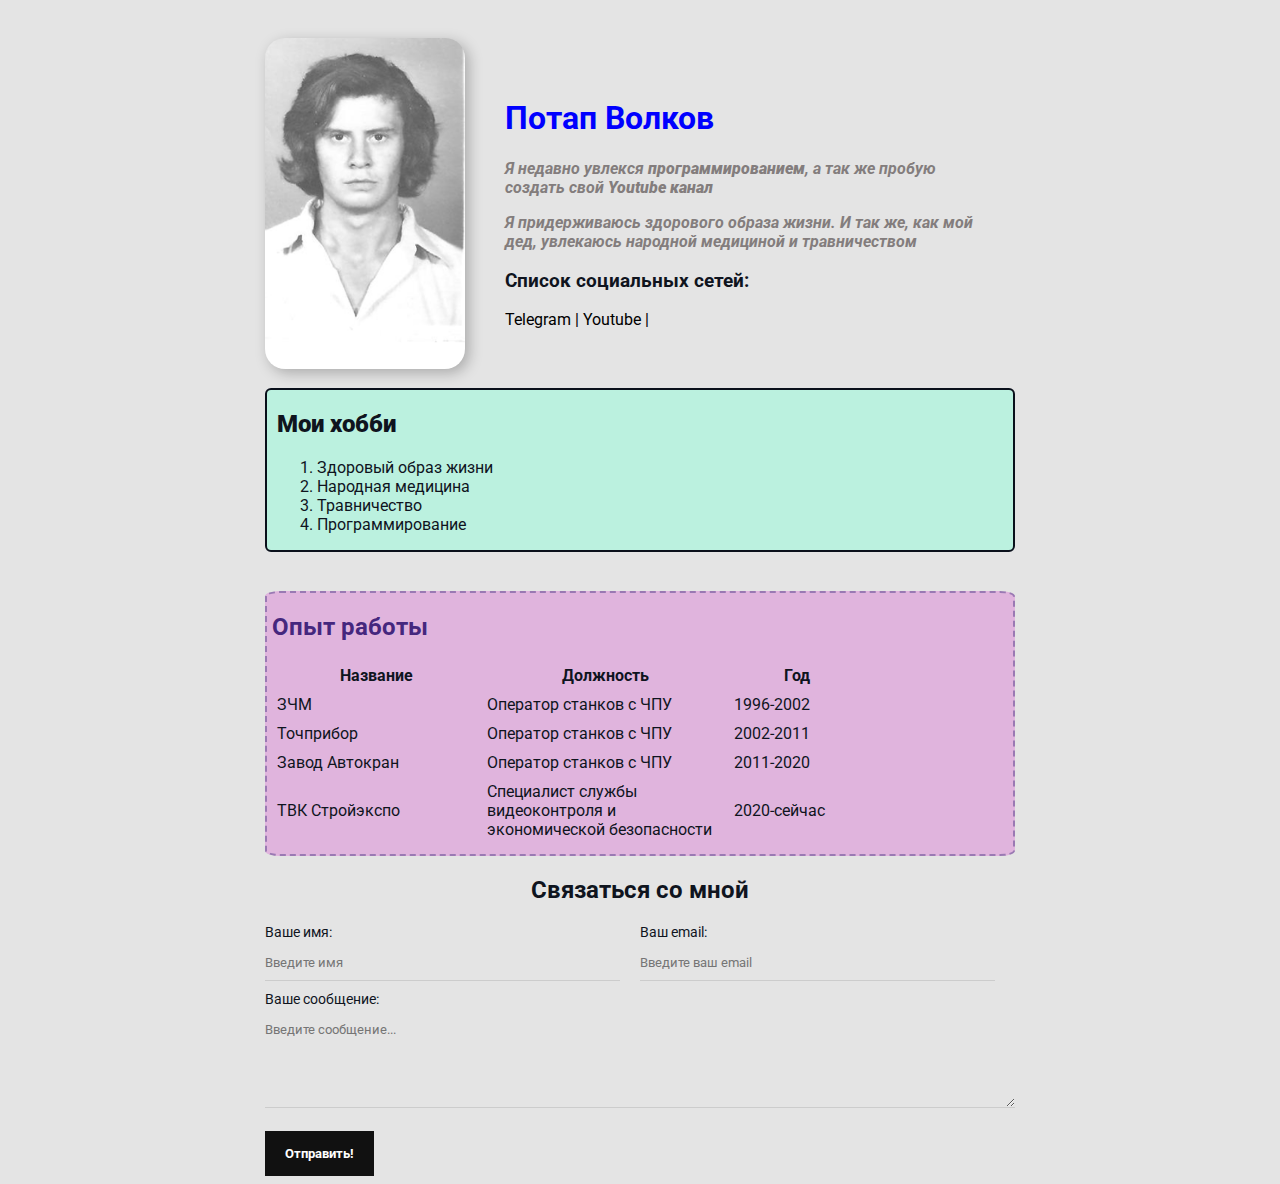
<file: index.html>
<!DOCTYPE html>
<html lang="ru">
<head>
    <meta charset="UTF-8">
    <meta charset="UTF-8">
    <meta http-equiv="X-UA-Compatible" content="IE=edge">
    <meta name="viewport" content="width=device-width, initial-scale=1.0">
    <meta name="keywords" content="Потап, Волков, резюме">
    <meta name="description" content="Зто сайт - резюме Потапа Волкова">
    <title>Potap resume</title>
    <link rel="stylesheet" href="style.css">
</head>
<body>
<div class="container">
    <div class="info">
        
        <img src="images/018_1.jpg" alt="Мой аватар" class="avatar" > 
        
        <div class="info-text">    
            
            <h1>Потап Волков</h1> 
                
                
            <p>Я недавно увлекся <strong>программированием</strong>, а так же пробую создать свой <strong>Youtube канал</strong></p>
            <p>Я придерживаюсь <em>здорового образа жизни</em>. И так же, как мой дед, увлекаюсь <em>народной медициной</em> 
                и <em>травничеством</em></p>
                
                
            <h3>Список социальных сетей:</h3>
                
                <nav>
                    
                    <a href="https://t.me/Tapik1978" target="_blank">Telegram | </a> 
                    <a href="https://www.youtube.com/@user-jq2fl3ox1f" target="_blank">Youtube |</a>
                </nav>
        </div>    
    </div>
        <br>
        
                        
                </tbody>
                </tr>
                <tr>
                    <tbody><div class="card">
            <h2><strong>Мои хобби</strong></h2>
        
        
            <ol>
                <li>Здоровый образ жизни</li>
                <li>Народная медицина</li>
                <li>Травничество</li>
                <li>Программирование</li>
            </ol>
        </div>
        <br>
        <div class="card1">
            <h2 id="opyt">Опыт работы</h2>
        
            <table>
                <tr>
                    <thead>
                        <th>Название</th>
                        <th>Должность</th>
                        <th>Год</th>
                    </thead>
                </tr>
                <tr>
                    <tbody>
                        <td>ЗЧМ</td>
                        <td>Оператор станков с ЧПУ</td>
                        <td>1996-2002</td>
                </tbody>
                <tr>
                    <tbody>
                        <td>Точприбор</td>
                        <td>Оператор станков с ЧПУ</td>
                        <td>2002-2011</td>
                    </tbody>
                </tr>
                <tr>
                    <tbody>
                        <td>Завод Автокран</td>
                        <td>Оператор станков с ЧПУ</td>
                        <td>2011-2020</td>
                    </tbody>
                <tr>
                    <tbody>
                        <td>ТВК Стройэкспо</td>
                        <td>Специалист службы видеоконтроля и экономической безопасности</td>
                        <td>2020-сейчас</td>
                    </tbody>
                </tr>
            </table>
        </div>
        
        
        
            
            <form action="/" class="form">

            <h2>Связаться со мной</h2>

            <div class="form-rou">
                
                <div class="form-group">
                    <label for="name">Ваше имя:</label>
                    <input type="text" id="name" placeholder="Введите имя">
                </div>

                <div class="form-group">
                    <label for="email">Ваш email:</label>
                    <input type="email" id="email" placeholder="Введите ваш email">
                </div>
            </div>    
            
                <div class="form-group">
                    <label for="message">Ваше сообщение:</label>
                    
                    <textarea id="message" cols="20" rows="5" placeholder="Введите сообщение..."></textarea>    
                </div>
                
        
            <br>
            <button class="btn" type="submit"><strong>Отправить!</strong></button>
            </form>
        </div>
    
</div>
</body>
</html>
</file>
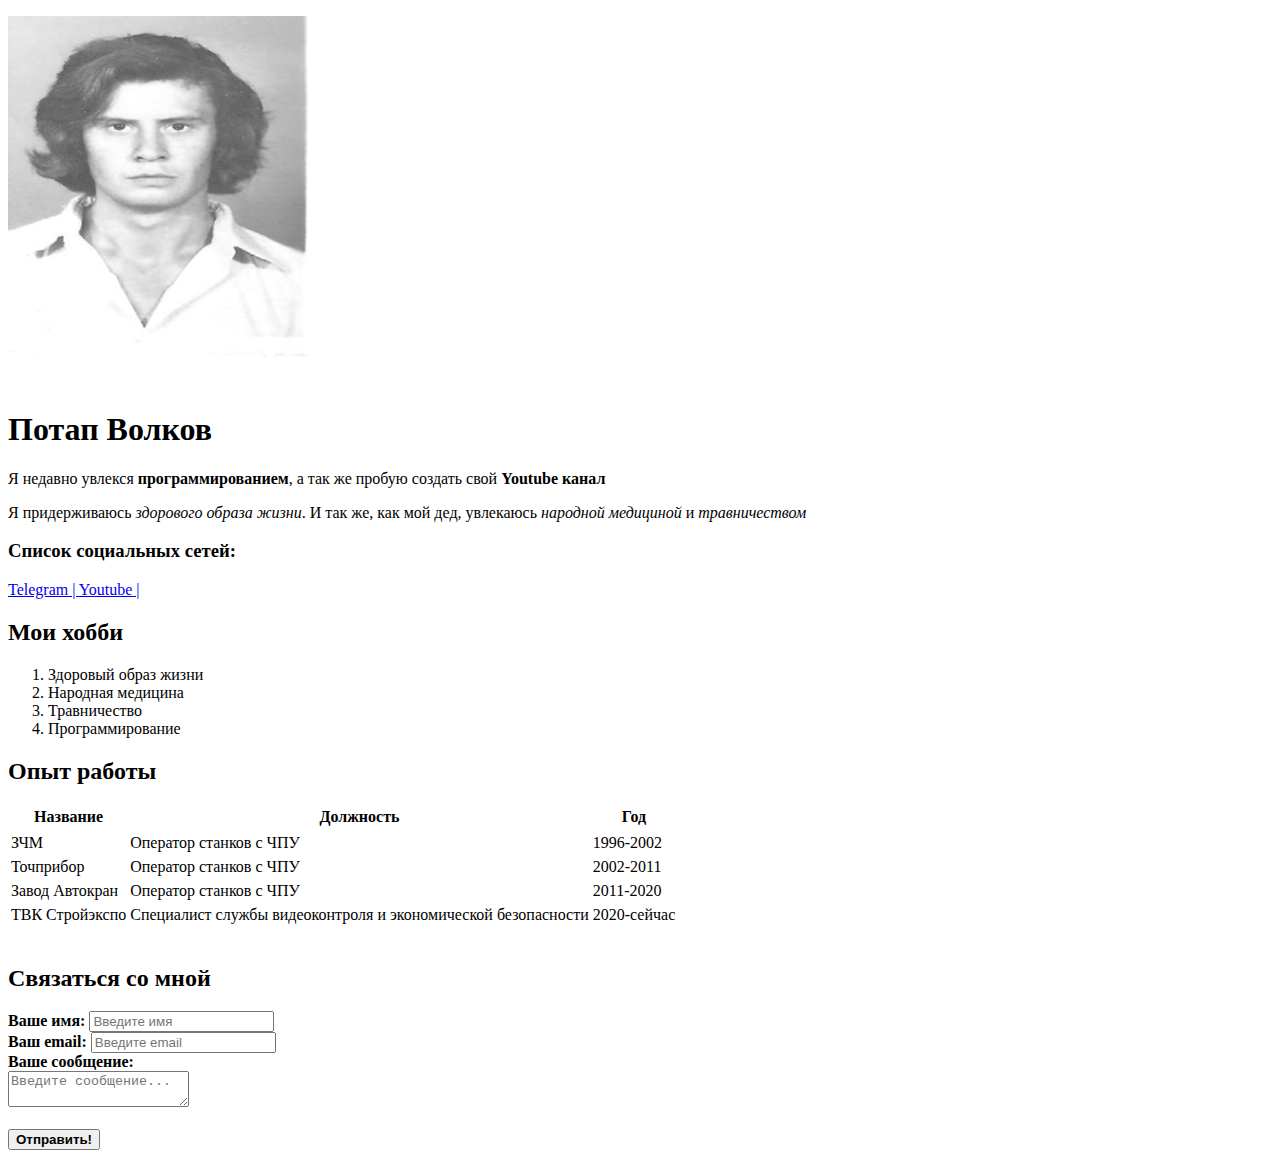
<file: my_site/index.html>
<!DOCTYPE html>
<html lang="ru">
<head>
    <meta charset="UTF-8">
    <meta charset="UTF-8">
    <meta http-equiv="X-UA-Compatible" content="IE=edge">
    <meta name="viewport" content="width=device-width, initial-scale=1.0">
    <meta name="keywords" content="Потап, Волков, резюме">
    <meta name="description" content="Зто сайт - резюме Потапа Волкова">
    <title>Potap resume</title>
</head>
<body>
    <p>
        <img src="images/018_1.jpg" alt="Мой аватар" width="300">
    </p>
    <h1>Потап Волков</h1> 
    <p>Я недавно увлекся <strong>программированием</strong>, а так же пробую создать свой <strong>Youtube канал</strong></p>
    <p>Я придерживаюсь <em>здорового образа жизни</em>. И так же, как мой дед, увлекаюсь <em>народной медициной</em> 
    и <em>травничеством</em></p>  
    <p>
        <h3>Список социальных сетей:</h3>
    </p>
    <p>
        
        <a href="https://t.me/Tapik1978" target="_blank">Telegram | </a> 
        <a href="https://www.youtube.com/@user-jq2fl3ox1f" target="_blank">Youtube |</a>
    </p>
    <p>
        <h2><strong>Мои хобби</strong></h2>
    </p>
    
    <ol>
        <li>Здоровый образ жизни</li>
        <li>Народная медицина</li>
        <li>Травничество</li>
        <li>Программирование</li>
    </ol>
    <p>
        <h2>Опыт работы</h2>
    </p>
    <table>
        <tr>
            <thead>
                <th>Название</th>
                <th>Должность</th>
                <th>Год</th>
            </thead>
        </tr>
        <tr>
            <tbody>
                <td>ЗЧМ</td>
                <td>Оператор станков с ЧПУ</td>
                <td>1996-2002</td>
            </tbody>
        <tr>
            <tbody>
                <td>Точприбор</td>
                <td>Оператор станков с ЧПУ</td>
                <td>2002-2011</td>
            </tbody>
        </tr>
        <tr>
            <tbody>
                <td>Завод Автокран</td>
                <td>Оператор станков с ЧПУ</td>
                <td>2011-2020</td>
            </tbody>
        </tr>
        <tr>
            <tbody>
                <td>ТВК Стройэкспо</td>
                <td>Специалист службы видеоконтроля и экономической безопасности</td>
                <td>2020-сейчас</td>
            </tbody>
        </tr>
    </table>
    <br>
    <p><h2>Связаться со мной</h2></p>
    <form action="">
        <div>
            <label for="text"><strong>Ваше имя:</strong></label>
            <input type="text" id="text" placeholder="Введите имя">
        </div>
        <div>
            <label for="email"><strong>Ваш email:</strong></label>
            <input type="email" id="email" placeholder="Введите email">
        </div>
        <div>
            <label for="message"><strong>Ваше сообщение:</strong></label>
            <br>
            <textarea id="message" placeholder="Введите сообщение..."></textarea>
        </div>
        <br>
        <button type="submit"><strong>Отправить!</strong></button>
</form>
</body>
</html>
</file>
<file: style.css>
@import url('https://fonts.googleapis.com/css2?family=Roboto&display=swap');

body {
    font-family: 'Roboto', sans-serif;
    font-size: 16px ;
    font-weight: normal;
    background: #e4e4e4;
    color: #0f141e;
}

.container {
  max-width: 750px;
  margin: auto;
  padding-top: 30px;
}

.avatar {
  
    width: 200px;
    background-color: #0a101b;
    border-radius: 20px;
    box-shadow: 4px 4px 14px rgba(0, 0, 0, 0.25);
  }


.info {
  display: flex;
}

.info-text {
  margin: 40px;
}

@media (max-width: 650px) {
  .info {
    display: block;
    text-align: center;
  }
}

.info-text p {
    font-style: italic;
    font-weight: bold;
    color: rgb(131, 125, 125);
    margin-bottom: 0;
}
h1 {
    color: blue;
}

a {
  text-decoration: none;
  color: #000;
}

a:hower {
   text-decoration: underline;
}

a:active {
  color: blue;
}

a:visited {
  color: aqua;
}


#opyt {
    color: rgb(69, 39, 126);
  }

table {
    table-layout: fixed;
    width: 80%;
    border-collapse: collapse;
    /*border: 3px solid rgb(65, 57, 65);*/
    border: none;
  }

  thead th:nth-child(1) {
    width: 4%;
  }
  
  thead th:nth-child(2) {
    width: 5%;
  }
  
  thead th:nth-child(3) {
    width: 2%;
  }
  
 
  
  th, td {
    padding: 5px;
  }
  .card {
    border: 2px solid #0a101b;
    padding-left: 10px;
    border-radius: 6px;
    background-color: rgb(187, 241, 223);
    margin-bottom: 20px;
  }
  .card1 {
    border: 2px dashed rgba(30, 14, 104, 0.356);
    padding-bottom: 10px; padding-left: 5px;
    border-radius: 2%;
    background-color: rgb(224, 180, 221);
    margin-bottom: 20px;
  }
  
  .form h2 {
    text-align: center;
  }

  .form-rou {
    margin-bottom: 10px;
    display: flex;
  }

  @media (max-width: 650px) {
    .form-rou {
      display: block;
    }

    .form-rou .form-group {
      width: 100%;
      margin-right: 0;
      margin-bottom: 10px;
    }
    
  }

  .form-rou .form-group {
   /* display: inline-block;*/
    margin-right: 20px;
    width: 50%;
  }

  .form-group label {
    display: block;
    font-size: 14px;
    color:#0f141e ;
  }

  .form-group input,
  .form-group textarea {
    width: 100%;
    box-sizing: border-box;
    border: none;
    background: transparent;
    border-bottom: 1px solid #ccc;
    color: #000;
    padding: 15px 0 10px;
    outline: none;
    font-family: inherit;
  }
  
  .btn {
    background: #111;
    padding: 15px 20px;
    color: #fff;
    border: none;
    font-family: inherit;
    cursor: pointer;
  }

  .btn:hover {
    opacity: 0.8;
    
  }
</file>
